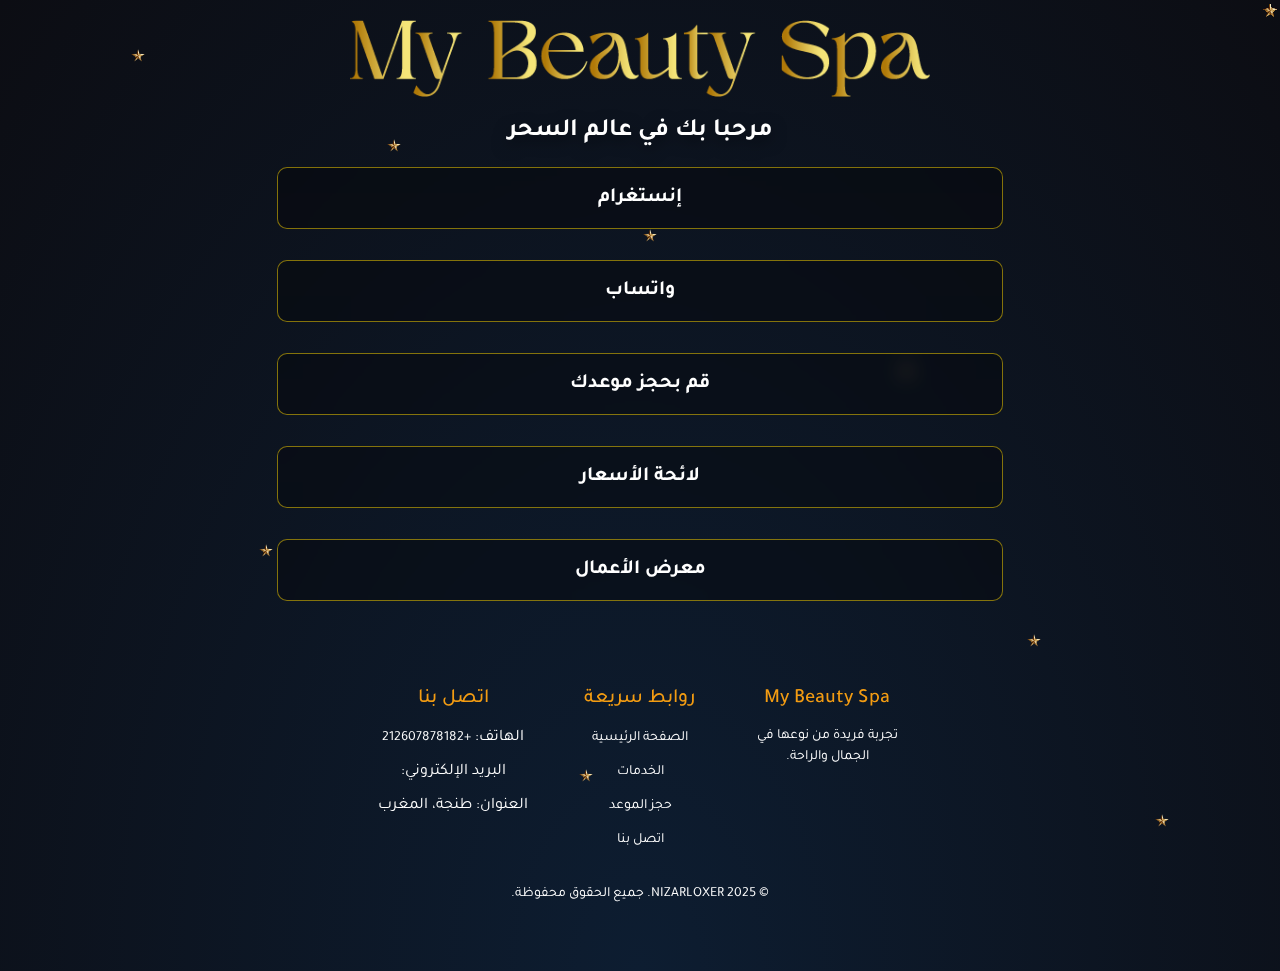
<file: index.html>
<!DOCTYPE html>
<html lang="ar" dir="rtl">
<head>
    <meta charset="UTF-8">
    <meta name="viewport" content="width=device-width, initial-scale=1.0">
    <title>Personal Bio Link</title>
    <!-- Bootstrap CSS -->
    <link href="https://cdn.jsdelivr.net/npm/bootstrap@5.3.0/dist/css/bootstrap.min.css" rel="stylesheet">
    <!-- Google Fonts -->
    <link href="https://fonts.googleapis.com/css2?family=Tajawal:wght@400;700&display=swap" rel="stylesheet">
    <!-- Custom CSS -->
    <link rel="stylesheet" href="styles.css">
    <!-- GSAP -->
    <script src="https://cdnjs.cloudflare.com/ajax/libs/gsap/3.10.4/gsap.min.js"></script>    
</head>
<body>
    <!-- خلفية النجوم -->
    <div class="stars">
        <div class="star"></div>
        <div class="star"></div>
        <div class="star"></div>
        <div class="star"></div>
        <div class="star"></div>
        <div class="star"></div>
        <div class="star"></div>
        <div class="star"></div>
        <div class="star"></div>
        <div class="star"></div>
        <div class="star"></div>
        <div class="star"></div>
        <div class="star"></div>
        <div class="star"></div>
        <div class="star"></div>
        <div class="star"></div>
        <div class="star"></div>
        <div class="star"></div>
        <div class="star"></div>
        <div class="star"></div>
        <div class="star"></div>
        <div class="star"></div>
        <div class="star"></div>
        <div class="star"></div>
        <div class="star"></div>
        <div class="star"></div>
        <div class="star"></div>
        <div class="star"></div>
        <div class="star"></div>
        <div class="star"></div>
        <div class="star"></div>
        <div class="star"></div>
        <div class="star"></div>
        <div class="star"></div>
        <div class="star"></div>
        <div class="star"></div>
        <div class="star"></div>
        <div class="star"></div>
        <div class="star"></div>
        <div class="star"></div>
        <div class="star"></div>
        <div class="star"></div>
        <div class="star"></div>
        <div class="star"></div>
        <div class="star"></div>
        <div class="star"></div>
        <div class="star"></div>
        <div class="star"></div>
    </div>

    <!-- المحتوى -->
    <div class="container">
        <div class="row justify-content-center">
            <div class="col-md-8 text-center">
                <!-- البانر -->
                <header class="banner">
                    <img src="baner.png" alt="بانر" class="img-fluid rounded">
                </header>
                <!-- الصورة الشخصية والاسم -->
                <div class="profile">
                    <h1 class="name mt-3">مرحبا بك في عالم السحر</h1>
                </div>

                <!-- قائمة الروابط -->
                <div class="links">
                    <a href="https://instagram.com/nizar_loxer/" target="_blank" class="link btn btn-glass btn-lg w-100 mb-3">إنستغرام</a>
                    <a href="https://wa.me/+212607878182/" target="_blank" class="link btn btn-glass btn-lg w-100 mb-3">واتساب</a>
                    <a href="reservation.html" target="_blank" class="link btn btn-glass btn-lg w-100 mb-3">قم بحجز موعدك</a>
                    <a href="price_list.html" target="_blank" class="link btn btn-glass btn-lg w-100 mb-3">لائحة الأسعار</a>
                    <a href="catalogue.html" target="_blank" class="link btn btn-glass btn-lg w-100 mb-3">معرض الأعمال</a>
                </div>
            </div>
        </div>
    </div>

    <!-- Bootstrap JS -->
    <script src="https://cdn.jsdelivr.net/npm/bootstrap@5.3.0/dist/js/bootstrap.bundle.min.js"></script>
</body>
<!-- Footer -->
<footer class="footer">
    <div class="container">
        <div class="row">
            <div class="col-md-4">
                <h5>My Beauty Spa</h5>
                <p>تجربة فريدة من نوعها في الجمال والراحة.</p>
            </div>
            <div class="col-md-4">
                <h5>روابط سريعة</h5>
                <ul class="list-unstyled">
                    <li><a href="index.html">الصفحة الرئيسية</a></li>
                    <li><a href="#">الخدمات</a></li>
                    <li><a href="reservation.html">حجز الموعد</a></li>
                    <li><a href="#">اتصل بنا</a></li>
                </ul>
            </div>
            <div class="col-md-4">
                <h5>اتصل بنا</h5>
                <ul class="list-unstyled">
                    <li>الهاتف: <a href="tel:+212607878182">+212607878182</a></li>
                    <li>البريد الإلكتروني: <a href=""></a></li>
                    <li>العنوان: طنجة، المغرب</li>
                </ul>
            </div>
        </div>
        <div class="text-center mt-3">
            <p>&copy; 2025 NIZARLOXER. جميع الحقوق محفوظة.</p>
        </div>
    </div>
</footer>

</html>
</file>
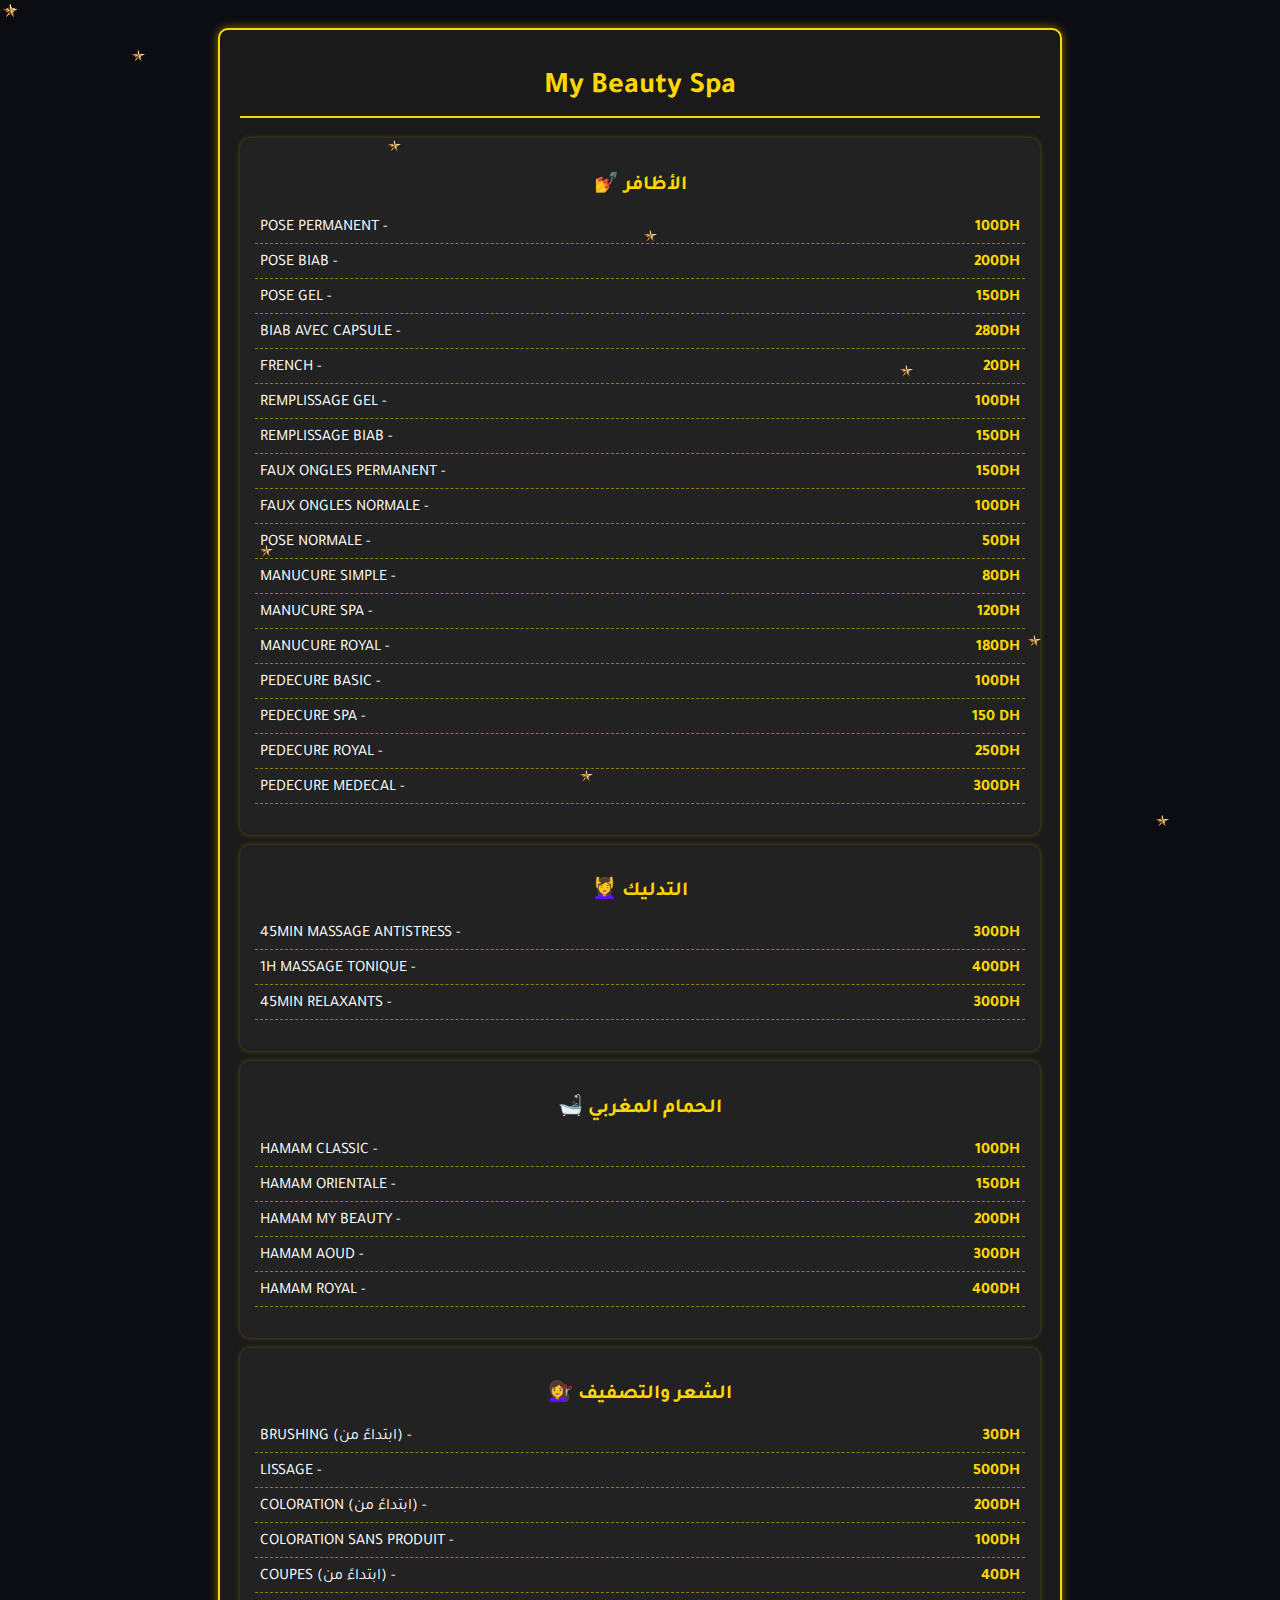
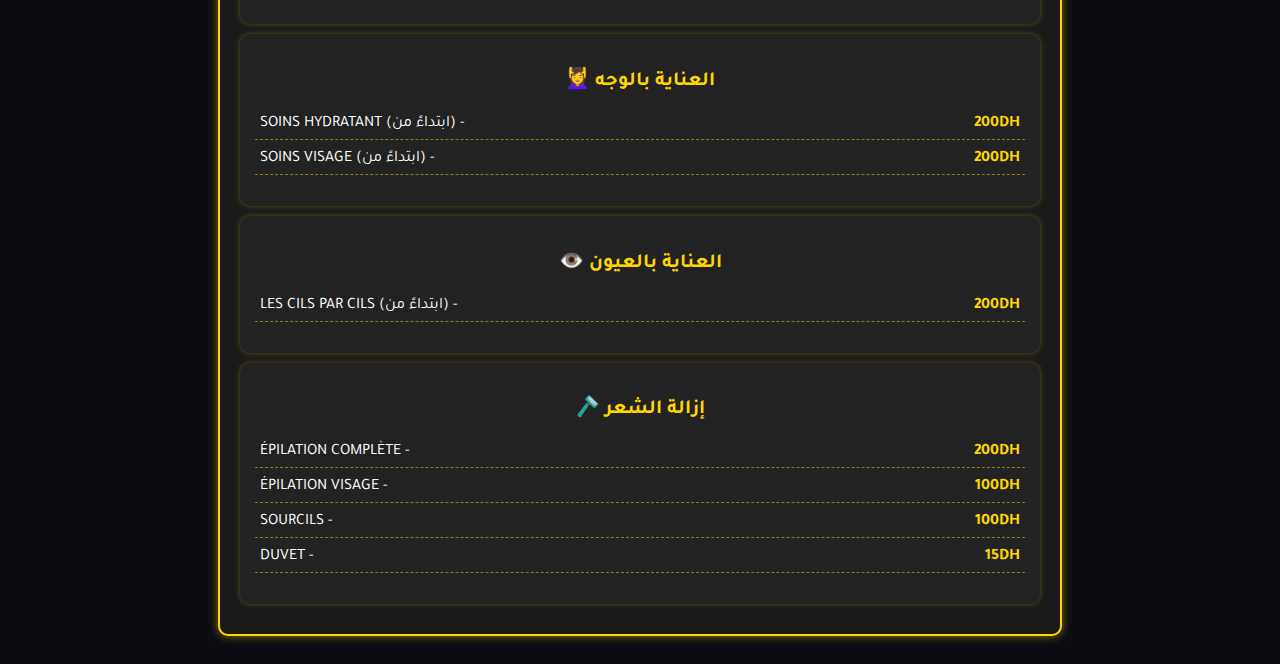
<file: price_list.html>
<!DOCTYPE html>
<html lang="ar">
<head>
    <meta charset="UTF-8">
    <meta name="viewport" content="width=device-width, initial-scale=1.0">
    <title>قائمة الأسعار - My Beauty Spa</title>
    <link rel="stylesheet" href="price_list.css">
</head>
<body>

    <div class="container">
        <h1>My Beauty Spa</h1>

        <section class="category">
            <h2>💅 الأظافر</h2>
            <ul>
                <li>POSE PERMANENT - <span>100DH</span></li>
                <li>POSE BIAB - <span>200DH</span></li>
                <li>POSE GEL - <span>150DH</span></li>
                <li>BIAB AVEC CAPSULE - <span>280DH</span></li>
                <li>FRENCH - <span>20DH</span></li>
                <li>REMPLISSAGE GEL - <span>100DH</span></li>
                <li>REMPLISSAGE BIAB - <span>150DH</span></li>
                <li>FAUX ONGLES PERMANENT - <span>150DH</span></li>
                <li>FAUX ONGLES NORMALE - <span>100DH</span></li>
                <li>POSE NORMALE - <span>50DH</span></li>
                <li>MANUCURE SIMPLE - <span>80DH</span></li>
                <li>MANUCURE SPA - <span>120DH</span></li>
                <li>MANUCURE ROYAL - <span>180DH</span></li>
                <li>PEDECURE BASIC - <span>100DH</span></li>
                <li>PEDECURE SPA - <span>150 DH</span></li>
                <li>PEDECURE ROYAL - <span>250DH</span></li>
                <li>PEDECURE MEDECAL - <span>300DH</span></li>
            </ul>
        </section>

        <section class="category">
            <h2>💆‍♀️ التدليك</h2>
            <ul>
                <li>45MIN MASSAGE ANTISTRESS - <span>300DH</span></li>
                <li>1H MASSAGE TONIQUE - <span>400DH</span></li>
                <li>45MIN RELAXANTS - <span>300DH</span></li>
            </ul>
        </section>

        <section class="category">
            <h2>🛁 الحمام المغربي</h2>
            <ul>
                <li>HAMAM CLASSIC - <span>100DH</span></li>
                <li>HAMAM ORIENTALE - <span>150DH</span></li>
                <li>HAMAM MY BEAUTY - <span>200DH</span></li>
                <li>HAMAM AOUD - <span>300DH</span></li>
                <li>HAMAM ROYAL - <span>400DH</span></li>
            </ul>
        </section>

        <section class="category">
            <h2>💇‍♀️ الشعر والتصفيف</h2>
            <ul>
                <li>BRUSHING (ابتداءً من) - <span>30DH</span></li>
                <li>LISSAGE - <span>500DH</span></li>
                <li>COLORATION (ابتداءً من) - <span>200DH</span></li>
                <li>COLORATION SANS PRODUIT - <span>100DH</span></li>
                <li>COUPES (ابتداءً من) - <span>40DH</span></li>
            </ul>
        </section>

        <section class="category">
            <h2>💆‍♀️ العناية بالوجه</h2>
            <ul>
                <li>SOINS HYDRATANT (ابتداءً من) - <span>200DH</span></li>
                <li>SOINS VISAGE (ابتداءً من) - <span>200DH</span></li>
            </ul>
        </section>

        <section class="category">
            <h2>👁️ العناية بالعيون</h2>
            <ul>
                <li>LES CILS PAR CILS (ابتداءً من) - <span>200DH</span></li>
            </ul>
        </section>

        <section class="category">
            <h2>🪒 إزالة الشعر</h2>
            <ul>
                <li>ÉPILATION COMPLÈTE - <span>200DH</span></li>
                <li>ÉPILATION VISAGE - <span>100DH</span></li>
                <li>SOURCILS - <span>100DH</span></li>
                <li>DUVET - <span>15DH</span></li>
            </ul>
        </section>
    </div>
</body>
<body>
    <!-- خلفية النجوم -->
    <div class="stars">
        <div class="star"></div>
        <div class="star"></div>
        <div class="star"></div>
        <div class="star"></div>
        <div class="star"></div>
        <div class="star"></div>
        <div class="star"></div>
        <div class="star"></div>
        <div class="star"></div>
        <div class="star"></div>
        <div class="star"></div>
        <div class="star"></div>
        <div class="star"></div>
        <div class="star"></div>
        <div class="star"></div>
        <div class="star"></div>
        <div class="star"></div>
        <div class="star"></div>
        <div class="star"></div>
        <div class="star"></div>
        <div class="star"></div>
        <div class="star"></div>
        <div class="star"></div>
        <div class="star"></div>
        <div class="star"></div>
        <div class="star"></div>
        <div class="star"></div>
        <div class="star"></div>
        <div class="star"></div>
        <div class="star"></div>
        <div class="star"></div>
        <div class="star"></div>
        <div class="star"></div>
        <div class="star"></div>
        <div class="star"></div>
        <div class="star"></div>
        <div class="star"></div>
        <div class="star"></div>
        <div class="star"></div>
        <div class="star"></div>
        <div class="star"></div>
        <div class="star"></div>
        <div class="star"></div>
        <div class="star"></div>
        <div class="star"></div>
        <div class="star"></div>
        <div class="star"></div>
        <div class="star"></div>
    </div>
    <style>
        /* خلفية النجوم */
.stars {
    position: fixed;
    top: 0;
    left: 0;
    width: 100%;
    height: 100%;
    overflow: hidden;
}

/* تصميم النجوم باستخدام صورة PNG */
.star {
    position: absolute;
    width: 20px; /* حجم النجمة */
    height: 20px;
    background: url('star.png') no-repeat center center; /* تعيين صورة النجمة */
    background-size: contain; /* التأكد من أن الصورة تناسب العنصر */
    animation: twinkle 2s infinite alternate ease-in-out, moveStars 10s infinite linear;
}

/* تأثير الوميض */
@keyframes twinkle {
    0% { opacity: 0.5; transform: scale(0.8); }
    100% { opacity: 1; transform: scale(1.2); }
}

/* تحريك النجوم في السماء */
@keyframes moveStars {
    0% { transform: translateY(0px); }
    50% { transform: translateY(-20px); } /* تتحرك للأعلى */
    100% { transform: translateY(0px); } /* تعود للوضع الأصلي */
}

/* توزيع النجوم عشوائيًا */
.stars .star:nth-child(1) { top: 5%; left: 10%; animation-delay: 0s; }
.stars .star:nth-child(2) { top: 15%; left: 30%; animation-delay: 0.5s; }
.stars .star:nth-child(3) { top: 25%; left: 50%; animation-delay: 1s; }
.stars .star:nth-child(4) { top: 40%; left: 70%; animation-delay: 1.5s; }
.stars .star:nth-child(5) { top: 60%; left: 20%; animation-delay: 2s; }
.stars .star:nth-child(6) { top: 70%; left: 80%; animation-delay: 2.5s; }
.stars .star:nth-child(7) { top: 85%; left: 45%; animation-delay: 3s; }
.stars .star:nth-child(8) { top: 90%; left: 90%; animation-delay: 3.5s; }

/* تحريك النجوم */
@keyframes fall {
    from {
        transform: translate3d(100vw, 0, 0);
    }
    to {
        transform: translate3d(-30vw, 100vh, 0);
    }
}
    </style>     
    </body>
</html>
</file>
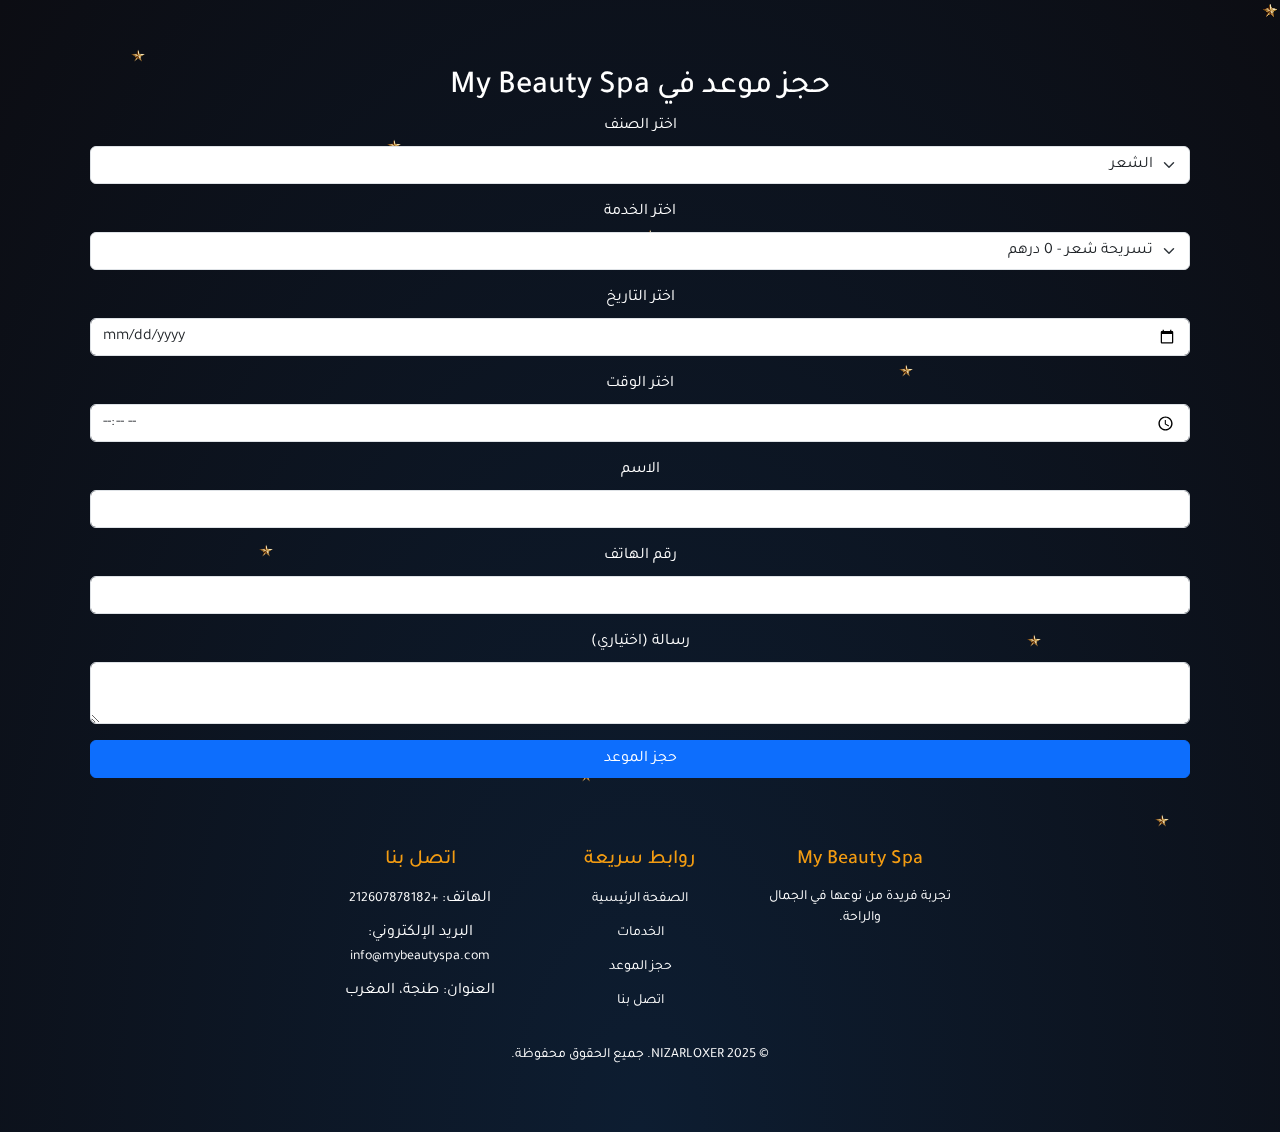
<file: reservation.html>
<!DOCTYPE html>
<html lang="ar" dir="rtl">
<head>
    <meta charset="UTF-8">
    <meta name="viewport" content="width=device-width, initial-scale=1.0">
    <title>حجز موعد - My Beauty Spa</title>
    <!-- Bootstrap CSS -->
    <link href="https://cdn.jsdelivr.net/npm/bootstrap@5.3.0/dist/css/bootstrap.min.css" rel="stylesheet">
    <!-- Google Fonts -->
    <link href="https://fonts.googleapis.com/css2?family=Tajawal:wght@400;700&display=swap" rel="stylesheet">
    <!-- Custom CSS -->
    <link rel="stylesheet" href="styles.css">
</head>
<body>
    <!-- خلفية النجوم -->
    <div class="stars">
        <div class="star"></div>
        <div class="star"></div>
        <div class="star"></div>
        <div class="star"></div>
        <div class="star"></div>
        <div class="star"></div>
        <div class="star"></div>
        <div class="star"></div>
        <div class="star"></div>
        <div class="star"></div>
        <div class="star"></div>
        <div class="star"></div>
        <div class="star"></div>
        <div class="star"></div>
        <div class="star"></div>
        <div class="star"></div>
        <div class="star"></div>
        <div class="star"></div>
        <div class="star"></div>
        <div class="star"></div>
        <div class="star"></div>
        <div class="star"></div>
        <div class="star"></div>
        <div class="star"></div>
        <div class="star"></div>
        <div class="star"></div>
        <div class="star"></div>
        <div class="star"></div>
        <div class="star"></div>
        <div class="star"></div>
        <div class="star"></div>
        <div class="star"></div>
        <div class="star"></div>
        <div class="star"></div>
        <div class="star"></div>
        <div class="star"></div>
        <div class="star"></div>
        <div class="star"></div>
        <div class="star"></div>
        <div class="star"></div>
        <div class="star"></div>
        <div class="star"></div>
        <div class="star"></div>
        <div class="star"></div>
        <div class="star"></div>
        <div class="star"></div>
        <div class="star"></div>
    </div>

    <div class="container mt-5">
        <h2 class="text-center">حجز موعد في My Beauty Spa</h2>

        <form id="reservationForm">
            <!-- اختيار الصنف -->
            <div class="mb-3">
                <label for="category" class="form-label">اختر الصنف</label>
                <select class="form-select" id="category" name="category" required>
                    <option value="الشعر">الشعر</option>
                    <option value="الأضافر">الأضافر</option>
                    <option value="المساج">المساج</option>
                    <option value="الحمام">الحمام</option>
                </select>
            </div>

            <!-- اختيار الخدمة بناءً على الصنف المختار -->
            <div class="mb-3" id="serviceContainer">
                <label for="service" class="form-label">اختر الخدمة</label>
                <select class="form-select" id="service" name="service" required>
                    <!-- الخدمات ستظهر هنا بناءً على الصنف المختار -->
                </select>
            </div>

            <!-- اختيار التاريخ والوقت -->
            <div class="mb-3">
                <label for="date" class="form-label">اختر التاريخ</label>
                <input type="date" class="form-control" id="date" name="date" required>
            </div>

            <div class="mb-3">
                <label for="time" class="form-label">اختر الوقت</label>
                <input type="time" class="form-control" id="time" name="time" required min="11:00" max="22:00">
            </div>

            <!-- إضافة الاسم ورقم الهاتف -->
            <div class="mb-3">
                <label for="name" class="form-label">الاسم</label>
                <input type="text" class="form-control" id="name" name="name" required>
            </div>

            <div class="mb-3">
                <label for="phone" class="form-label">رقم الهاتف</label>
                <input type="tel" class="form-control" id="phone" name="phone" required>
            </div>

            <!-- إضافة الرسالة الاختيارية -->
            <div class="mb-3">
                <label for="message" class="form-label">رسالة (اختياري)</label>
                <textarea class="form-control" id="message" name="message"></textarea>
            </div>

            <!-- زر الحجز -->
            <button type="submit" class="btn btn-primary w-100">حجز الموعد</button>
        </form>
    </div>

    <!-- Footer -->
    <footer class="footer">
        <div class="container">
            <div class="row">
                <div class="col-md-4">
                    <h5>My Beauty Spa</h5>
                    <p>تجربة فريدة من نوعها في الجمال والراحة.</p>
                </div>
                <div class="col-md-4">
                    <h5>روابط سريعة</h5>
                    <ul class="list-unstyled">
                        <li><a href="index.html">الصفحة الرئيسية</a></li>
                        <li><a href="#">الخدمات</a></li>
                        <li><a href="reservation.html">حجز الموعد</a></li>
                        <li><a href="#">اتصل بنا</a></li>
                    </ul>
                </div>
                <div class="col-md-4">
                    <h5>اتصل بنا</h5>
                    <ul class="list-unstyled">
                        <li>الهاتف: <a href="tel:+212607878182">+212607878182</a></li>
                        <li>البريد الإلكتروني: <a href="mailto:info@mybeautyspa.com">info@mybeautyspa.com</a></li>
                        <li>العنوان: طنجة، المغرب</li>
                    </ul>
                </div>
            </div>
            <div class="text-center mt-3">
                <p>&copy; 2025 NIZARLOXER. جميع الحقوق محفوظة.</p>
            </div>
        </div>
    </footer>

    <!-- Bootstrap JS -->
    <script src="https://cdn.jsdelivr.net/npm/bootstrap@5.3.0/dist/js/bootstrap.bundle.min.js"></script>

    <script>
        // خدمة البيانات لكل صنف
        const services = {
            "الشعر": [
                { name: "تسريحة شعر", price: "0" },
                { name: "علاج الشعر", price: "0" },
                { name: "تسريحة زفاف", price: "0" }
            ],
            "الأضافر": [
                { name: "مانيكير", price: "0" },
                { name: "باديكير", price: "0" },
                { name: "أظافر جيل", price: "0" }
            ],
            "المساج": [
                { name: "مساج استرخائي", price: "0" },
                { name: "مساج بالزيوت", price: "0" },
                { name: "مساج قدمين", price: "0" }
            ],
            "الحمام": [
                { name: "حمام مغربي", price: "0" },
                { name: "حمام تركي", price: "0" },
                { name: "حمام بالأعشاب", price: "0" }
            ]
        };

        // تغيير الخدمات بناءً على الصنف المختار
        document.getElementById('category').addEventListener('change', function () {
            const category = this.value;
            const serviceSelect = document.getElementById('service');

            // مسح الخدمات السابقة
            serviceSelect.innerHTML = '';

            // إضافة الخدمات الجديدة بناءً على الصنف
            services[category].forEach(service => {
                const option = document.createElement('option');
                option.value = service.name;
                option.textContent = `${service.name} - ${service.price} درهم`;
                option.setAttribute('data-price', service.price);
                serviceSelect.appendChild(option);
            });
        });

        // تحميل الخدمات بناءً على أول صنف عند تحميل الصفحة
        window.addEventListener('DOMContentLoaded', function () {
            document.getElementById('category').dispatchEvent(new Event('change'));
        });

        // إرسال النموذج عبر واتساب
        document.getElementById('reservationForm').addEventListener('submit', function (e) {
            e.preventDefault();

            const category = document.getElementById('category').value;
            const service = document.getElementById('service').value;
            const date = document.getElementById('date').value;
            const time = document.getElementById('time').value;
            const name = document.getElementById('name').value;
            const phone = document.getElementById('phone').value;
            const message = document.getElementById('message').value;

            const whatsappMessage = `
                حجز موعد جديد:
                - الصنف: ${category}
                - الخدمة: ${service}
                - التاريخ: ${date}
                - الوقت: ${time}
                - الاسم: ${name}
                - الهاتف: ${phone}
                - الرسالة: ${message || "لا توجد رسالة"}
            `;

            const whatsappUrl = `https://wa.me/+212607878182?text=${encodeURIComponent(whatsappMessage)}`;
            window.open(whatsappUrl, '_blank');
        });
    </script>
</body>
</html>
</file>
<file: styles.css>
/* إعادة ضبط الهوامش والحشو */
* {
    margin: 0;
    padding: 0;
    box-sizing: border-box;
}

body {
    font-family: 'Tajawal', sans-serif;
    color: white;
    direction: rtl;
    background: radial-gradient(ellipse at bottom, #0d1d31 0%, #0c0d13 100%);
    overflow: auto; /* Allow scrolling when necessary */
    min-height: 100vh;
    display: flex;
    justify-content: center;
    align-items: center;
    flex-direction: column;
    /* تعيين مؤشر الماوس كصورة النجمة */
    cursor: url('cursor.cur') 16 16, auto;
}

/* إذا كان المؤشر لا يظهر في بعض العناصر، تأكد من إضافته لكل العناصر */
a, button, div, span {
    cursor: url('cursor.cur') 16 16, auto;
}  


/* خلفية النجوم */
.stars {
    position: fixed;
    top: 0;
    left: 0;
    width: 100%;
    height: 100%;
    overflow: hidden;
}

/* تصميم النجوم باستخدام صورة PNG */
.star {
    position: absolute;
    width: 20px; /* حجم النجمة */
    height: 20px;
    background: url('star.png') no-repeat center center; /* تعيين صورة النجمة */
    background-size: contain; /* التأكد من أن الصورة تناسب العنصر */
    animation: twinkle 2s infinite alternate ease-in-out, moveStars 10s infinite linear;
}

/* تأثير الوميض */
@keyframes twinkle {
    0% { opacity: 0.5; transform: scale(0.8); }
    100% { opacity: 1; transform: scale(1.2); }
}

/* تحريك النجوم في السماء */
@keyframes moveStars {
    0% { transform: translateY(0px); }
    50% { transform: translateY(-20px); } /* تتحرك للأعلى */
    100% { transform: translateY(0px); } /* تعود للوضع الأصلي */
}

/* توزيع النجوم عشوائيًا */
.stars .star:nth-child(1) { top: 5%; left: 10%; animation-delay: 0s; }
.stars .star:nth-child(2) { top: 15%; left: 30%; animation-delay: 0.5s; }
.stars .star:nth-child(3) { top: 25%; left: 50%; animation-delay: 1s; }
.stars .star:nth-child(4) { top: 40%; left: 70%; animation-delay: 1.5s; }
.stars .star:nth-child(5) { top: 60%; left: 20%; animation-delay: 2s; }
.stars .star:nth-child(6) { top: 70%; left: 80%; animation-delay: 2.5s; }
.stars .star:nth-child(7) { top: 85%; left: 45%; animation-delay: 3s; }
.stars .star:nth-child(8) { top: 90%; left: 90%; animation-delay: 3.5s; }

/* تحريك النجوم */
@keyframes fall {
    from {
        transform: translate3d(100vw, 0, 0);
    }
    to {
        transform: translate3d(-30vw, 100vh, 0);
    }
}

@keyframes tail-fade {
    0%, 50% {
        width: 6em;
        opacity: 1;
    }
    70%, 80% {
        width: 0;
        opacity: 0.4;
    }
    100% {
        width: 0;
        opacity: 0;
    }
}

/* التصميم العام */
.container {
    position: relative;
    z-index: 1;
    padding: 20px;
    text-align: center;
}

/* البانر */
.banner {
    position: relative;
    margin-bottom: 20px;
}

.banner img {
    top: 100px;
    width: 80%; /* تصغير الحجم إلى 80% */
    max-width: 600px; /* الحد الأقصى لحجم الصورة */
    border-radius: 15px;
}

.logo {
    position: absolute;
    top: 10px;
    right: 10px;
    width: 70px;
    height: 70px;
    border-radius: 50%;
    border: 3px solid #ffd700;
    box-shadow: 0 5px 15px rgba(0, 0, 0, 0.3);
}

/* الصورة الشخصية والاسم */
.profile {
    margin-bottom: 20px;
}

.profile-image {
    width: 150px;
    height: 150px;
    border-radius: 50%;
    border: 4px solid #ffd700;
    box-shadow: 0 10px 30px rgba(0, 0, 0, 0.5);
}

.name {
    font-size: 25px;
    font-weight: bold;
    margin-top: 10px;
    text-shadow: 0 5px 15px rgba(0, 0, 0, 0.5);
    color: #ffffff;
}

/* الروابط */
.links {
    display: flex;
    flex-direction: column;
    gap: 15px;
    margin-top: 20px;
}

.link {
    display: block;
    text-decoration: none;
    font-size: 20px;
    font-weight: bold;
    padding: 15px;
    border-radius: 10px;
    transition: transform 0.3s, box-shadow 0.3s;
}

.btn-glass {
    background: rgba(0, 0, 0, 0.3);
    backdrop-filter: blur(10px);
    border: 1px solid rgba(255, 215, 0, 0.5);
    color: #ffffff;
    transition: all 0.3s ease;
    text-align: center;
}

.btn-glass:hover {
    background: rgba(255, 215, 0, 0.2);
    transform: translateY(-5px);
    box-shadow: 0 10px 20px rgba(255, 215, 0, 0.3);
}
/* تخصيص تصميم الفوتر */
.footer {
    color: #fff;
    padding: 30px 0;
    font-family: 'Tajawal', sans-serif;
}

.footer h5 {
    color: #f39c12;
    margin-bottom: 15px;
}

.footer p,
.footer a {
    color: #fff;
    font-size: 14px;
    text-decoration: none;
}

.footer a:hover {
    text-decoration: underline;
}

.footer ul {
    padding-left: 0;
    list-style-type: none;
}

.footer ul li {
    margin-bottom: 10px;
}

.footer .text-center {
    margin-top: 20px;
}

/* تحسين التصميم على الشاشات الصغيرة */
@media (max-width: 767px) {
    .footer .col-md-4 {
        margin-bottom: 20px;
    }
}

/* تخصيص اللون عند التمرير على الروابط */
.footer a:hover {
    color: #f39c12;
}
</file>
<file: price_list.css>
@import url('https://fonts.googleapis.com/css2?family=Tajawal:wght@400;700&display=swap');

body {
    font-family: 'Tajawal', sans-serif;
    background: #0c0d13;
    color: white;
    text-align: center;
    padding: 20px;
    /* تعيين مؤشر الماوس كصورة النجمة */
    cursor: url('cursor.cur') 16 16, auto;
    }
    
    /* إذا كان المؤشر لا يظهر في بعض العناصر، تأكد من إضافته لكل العناصر */
    a, button, div, span {
    cursor: url('cursor.cur') 16 16, auto;

}

.container {
    max-width: 800px;
    margin: auto;
    background: #1a1a1a;
    padding: 20px;
    border-radius: 10px;
    box-shadow: 0px 0px 10px rgba(255, 215, 0, 0.5);
    border: 2px solid gold;
}

h1 {
    font-size: 30px;
    color: gold;
    border-bottom: 2px solid gold;
    padding-bottom: 10px;
    margin-bottom: 20px;
}

.category {
    background: #222;
    padding: 15px;
    margin: 10px 0;
    border-radius: 10px;
    box-shadow: 0px 0px 5px rgba(255, 215, 0, 0.3);
}

h2 {
    color: gold;
    font-size: 20px;
    margin-bottom: 10px;
}

ul {
    list-style: none;
    padding: 0;
}

li {
    font-size: 16px;
    margin: 5px 0;
    padding: 5px;
    display: flex;
    justify-content: space-between;
    border-bottom: 1px dashed rgba(255, 215, 0, 0.5);
}

span {
    font-weight: bold;
    color: gold;
}
</file>
